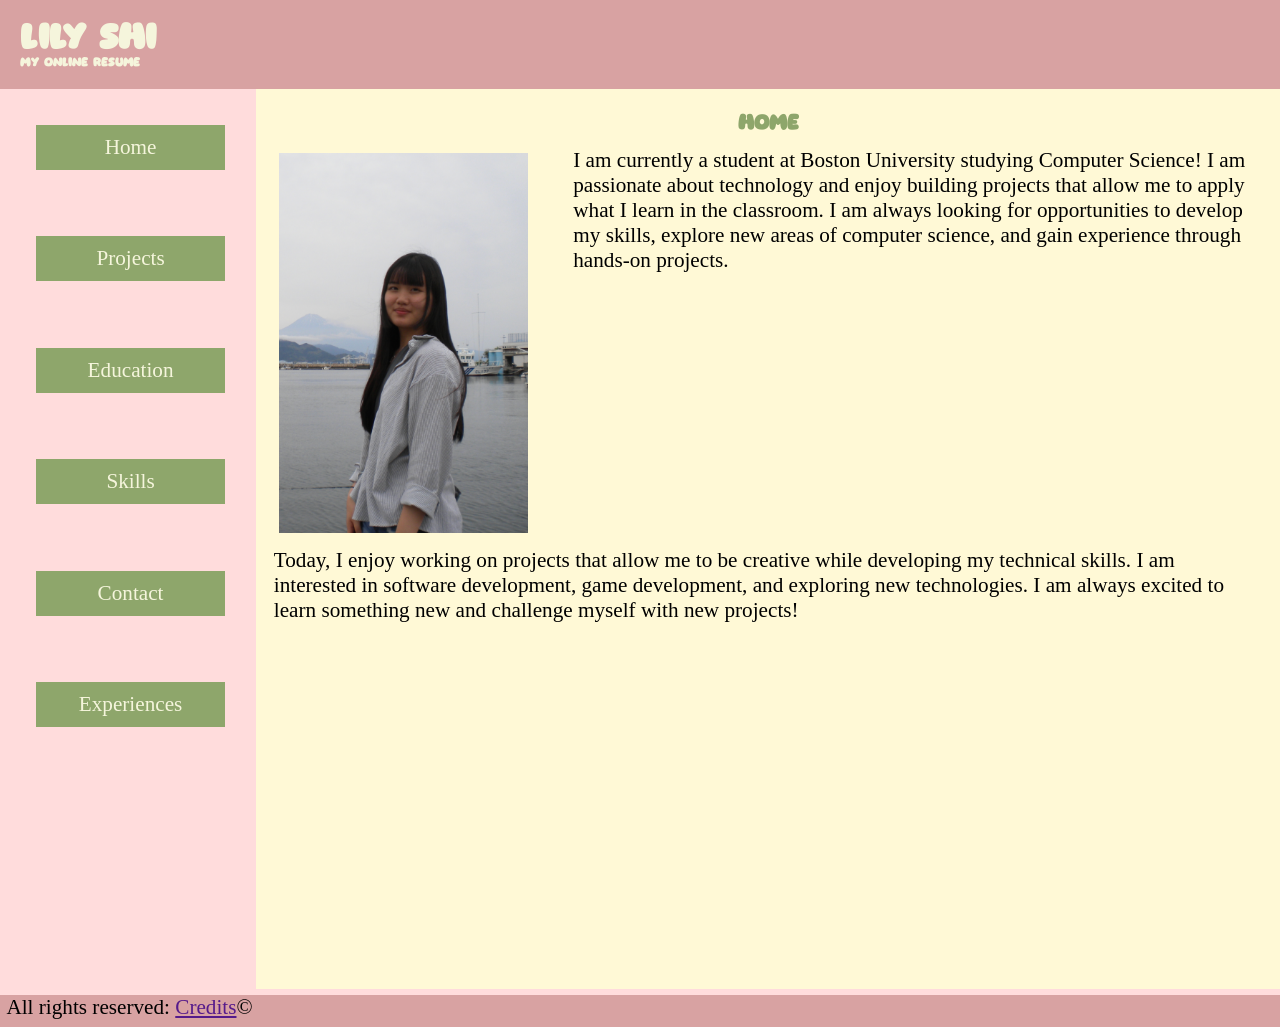
<file: index.html>
<!DOCTYPE html>
<html lang="en">
<head>
    <meta charset="UTF-8">
    <title>Lily's Personal Website</title>
    <link rel="stylesheet" href="styles.css">
</head>
<body>
    <div id="page-wrapper">
    <header>
        <h1>Lily Shi</h1>
        <h6>My Online Resume</h6>
    </header>
    <div id="container">
    <nav>
        <ul>
            <li><a href = "index.html">Home</a></li>
            <li><a href = "projects.html" >Projects</a></li>
            <li><a href = "education.html">Education</a></li>
            <li><a href = "skills.html">Skills</a></li>
            <li><a href = "contact.html">Contact</a></li>
            <li><a href = "experiences.html">Experiences</a></li>
        </ul>
    </nav>
    <main>
        <h3>Home</h3>
        <div class="smaller_container">
        <img src="LilyShi.png" alt="Picture of Me!">
            <p> I am currently a student at Boston University studying Computer Science! I am passionate about technology and enjoy building projects that allow me to apply what I learn in the classroom. I am always looking for opportunities to develop my skills, explore new areas of computer science, and gain experience through hands-on projects.
            </p>
        </div>
        <div class="welcome_p"><p>Today, I enjoy working on projects that allow me to be creative while developing my technical skills. I am interested in software development, game development, and exploring new technologies. I am always excited to learn something new and challenge myself with new projects! </p></div>
    </main>
    </div>

    <footer>
        <p>All rights reserved: <a href ="">Credits</a>&#169;</p>
    </footer>
    </div>
</body>
</html>
</file>
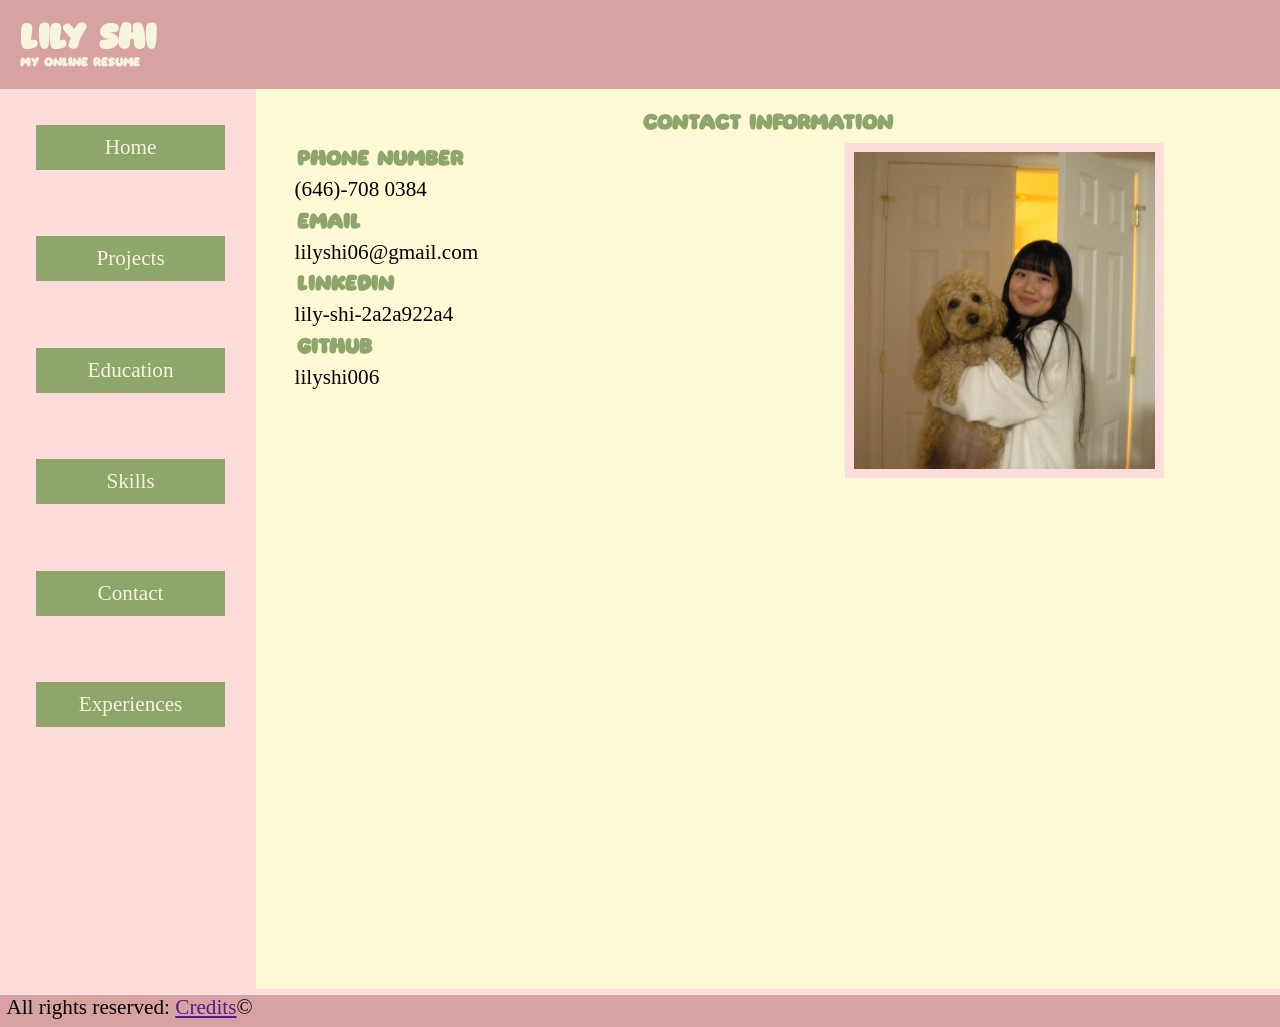
<file: contact.html>
<!DOCTYPE html>
<html lang="en">
<head>
    <meta charset="UTF-8">
    <title>Contact</title>
  <link rel="stylesheet" href="styles.css">
</head>
<body>
<div id="page-wrapper">
  <header>
    <h1>Lily Shi</h1>
    <h6>My Online Resume</h6>
  </header>
  <div id="container">
    <nav>
      <ul>
        <li><a href = "index.html">Home</a></li>
        <li><a href = "projects.html" >Projects</a></li>
        <li><a href = "education.html">Education</a></li>
        <li><a href = "skills.html">Skills</a></li>
        <li><a href = "contact.html">Contact</a></li>
        <li><a href = "experiences.html">Experiences</a></li>
      </ul>
    </nav>
    <main>
      <h3>Contact Information</h3>
      <div class="contact_container">
    <div class="phone">
      <h3> Phone Number </h3>
      <p>(646)-708 0384</p>
    </div>
      <div class="email">
      <h3> Email</h3>
      <p> lilyshi06@gmail.com </p>
      </div>
      <div class="linkedin">
      <h3> LinkedIn</h3>
      <p>lily-shi-2a2a922a4</p>
      </div>
      <div class="github">
        <h3> Github</h3>
        <p>lilyshi006</p>
      </div>
      </div>
      <div class="contact-photo">
        <img src="dog.png" alt="Photo of My and My Dog">
      </div>

    </main>
  </div>

  <footer>
    <p>All rights reserved: <a href ="">Credits</a>&#169;</p>
  </footer>
</div>


</body>
</html>
</file>
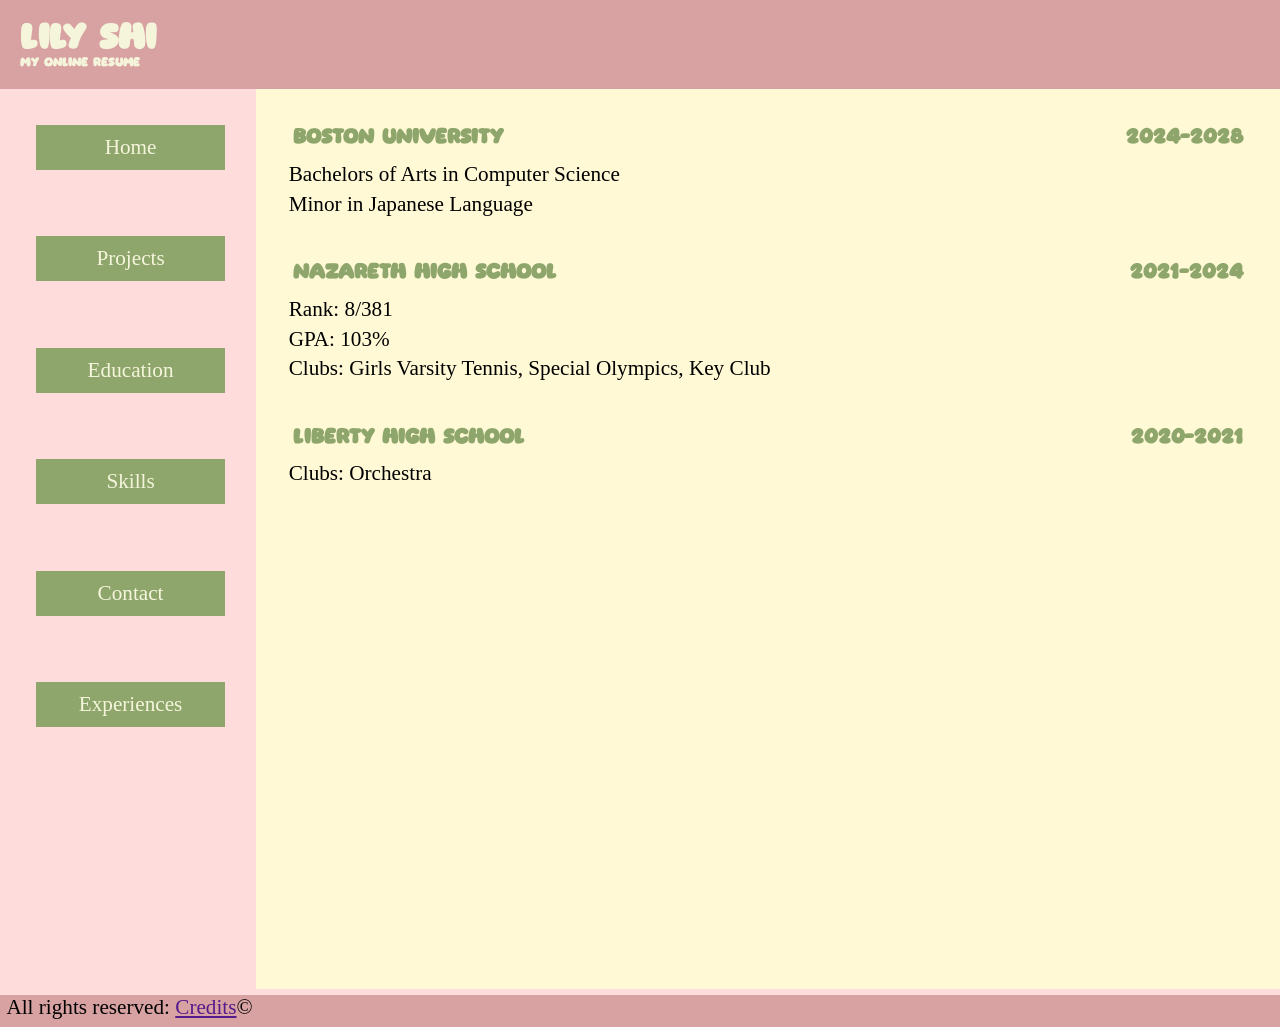
<file: education.html>
<!DOCTYPE html>
<html lang="en">
<head>
    <meta charset="UTF-8">
    <title>Education</title>
    <link rel="stylesheet" href="styles.css">
</head>
<body>
<div id="page-wrapper">
    <header>
        <h1>Lily Shi</h1>
        <h6>My Online Resume</h6>
    </header>
    <div id="container">
        <nav>
            <ul>
                <li><a href = "index.html">Home</a></li>
                <li><a href = "projects.html" >Projects</a></li>
                <li><a href = "education.html">Education</a></li>
                <li><a href = "skills.html">Skills</a></li>
                <li><a href = "contact.html">Contact</a></li>
                <li><a href = "experiences.html">Experiences</a></li>
            </ul>
        </nav>
        <main>
            <div class="first_p">
                <div class="date">
                <h3>Boston University</h3>
                <h3>2024-2028</h3>
                </div>
                <p>Bachelors of Arts in Computer Science</p>
                <p>Minor in Japanese Language</p>
            </div>
            <div class="second_p">
                <div class="date">
                <h3>Nazareth High School</h3>
                <h3>2021-2024</h3>
                </div>
                <p>Rank: 8/381</p>
                <p>GPA: 103%</p>
                <p>Clubs: Girls Varsity Tennis, Special Olympics, Key Club</p>
            </div>
            <div class="third_p">
                <div class="date">
                <h3>Liberty High School</h3>
                <h3>2020-2021</h3>
                </div>
                <p> Clubs: Orchestra </p>
            </div>
        </main>
    </div>

    <footer>
        <p>All rights reserved: <a href ="">Credits</a>&#169;</p>
    </footer>
</div>
</body>
</html>
</file>
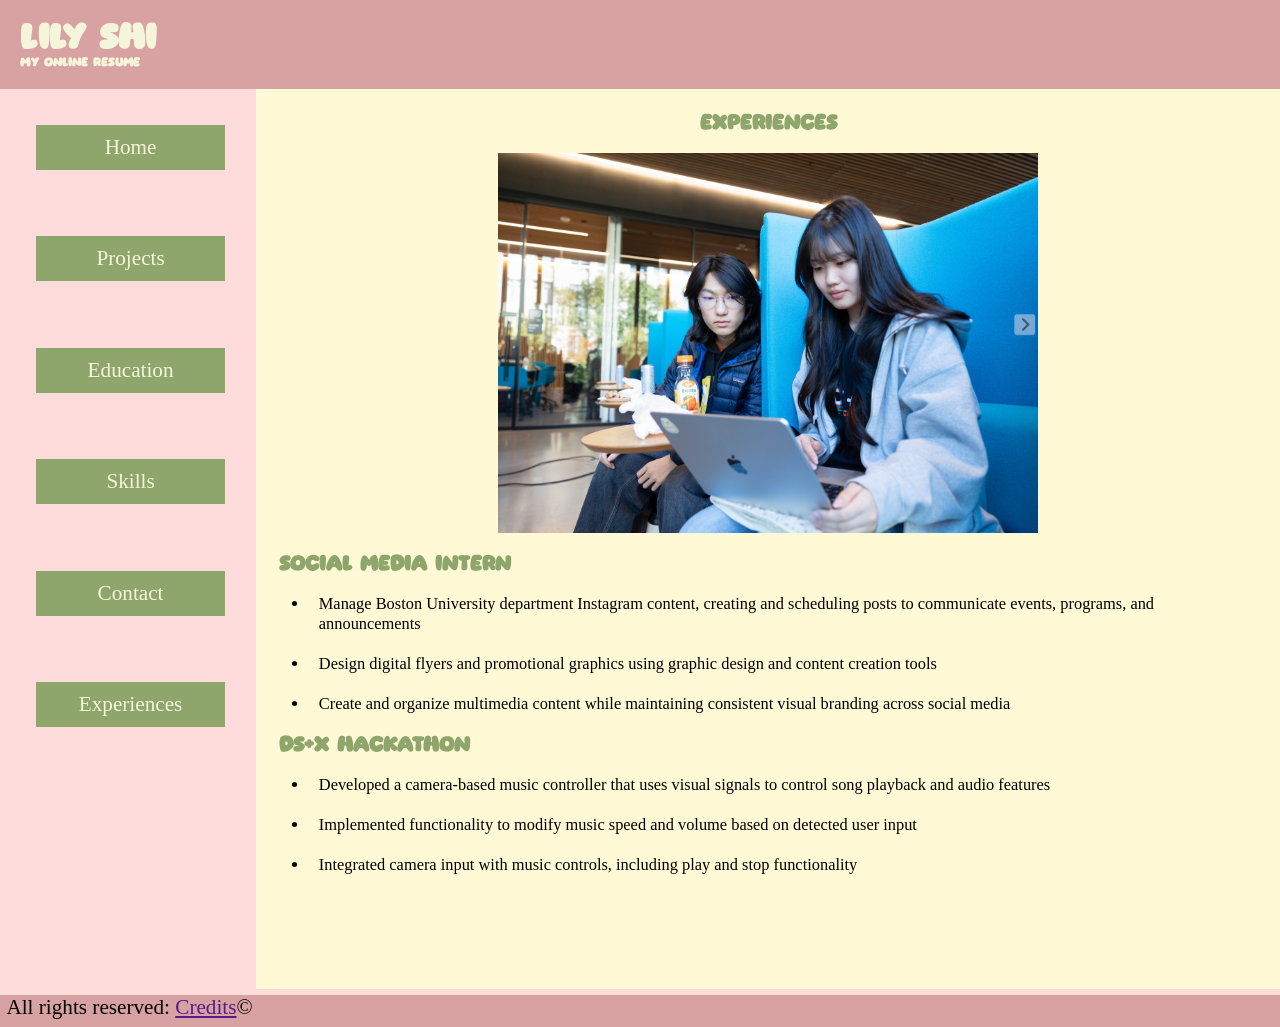
<file: experiences.html>
<!DOCTYPE html>
<html lang="en">
<head>
    <meta charset="UTF-8">
    <title>Experiences</title>
    <link rel="stylesheet" href="styles.css">
</head>
<body>
<div id="page-wrapper">
  <header>
    <h1>Lily Shi</h1>
    <h6>My Online Resume</h6>
  </header>
<div id="container">
  <nav>
    <ul>
      <li><a href = "index.html">Home</a></li>
      <li><a href = "projects.html" >Projects</a></li>
      <li><a href = "education.html">Education</a></li>
      <li><a href = "skills.html">Skills</a></li>
      <li><a href = "contact.html">Contact</a></li>
      <li><a href = "experiences.html">Experiences</a></li>
    </ul>
  </nav>
  <main>

    <h3>Experiences</h3>
    <div class="experiences">
      <img src="hackathon.png" alt="Picture of Me & Friend at a Hackathon!">
    </div>
    <div class="intern">
      <h3>Social Media Intern</h3>
      <ul>
      <li>Manage Boston University department Instagram content, creating and scheduling posts to communicate events, programs, and announcements</li>
      <li>Design digital flyers and promotional graphics using graphic design and content creation tools</li>
        <li>Create and organize multimedia content while maintaining consistent visual branding across social media</li>
      </ul>
    </div>
    <div class="dshack">
      <h3>DS+X Hackathon</h3>
      <ul>
        <li>Developed a camera-based music controller that uses visual signals to control song playback and audio features</li>
        <li>Implemented functionality to modify music speed and volume based on detected user input</li>
        <li>Integrated camera input with music controls, including play and stop functionality</li>
      </ul>
    </div>
  </main>
</div>

<footer>
  <p>All rights reserved: <a href ="">Credits</a>&#169;</p>
</footer>
</div>

</body>
</html>
</file>
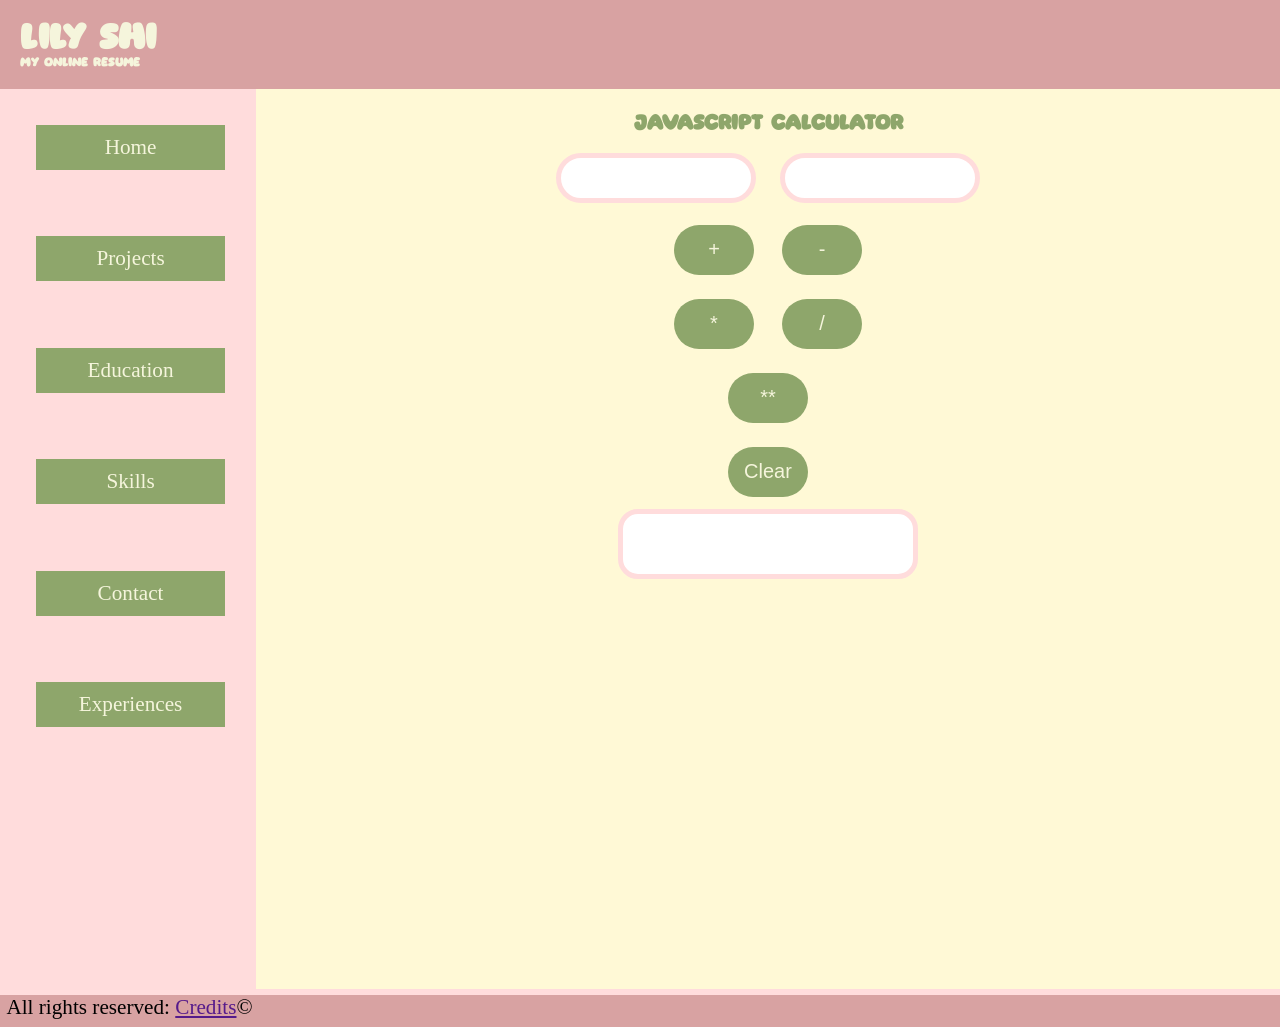
<file: projects.html>
<!DOCTYPE html>
<html lang="en">
<head>
    <meta charset="UTF-8">
    <title>Project</title>
    <link rel="stylesheet" href="styles.css">
</head>
<body>
  <div id="page-wrapper">
      <header>
          <h1>Lily Shi</h1>
          <h6>My Online Resume</h6>
      </header>
      <div id="container">
          <nav>
              <ul>
                  <li><a href = "index.html">Home</a></li>
                  <li><a href = "projects.html" >Projects</a></li>
                  <li><a href = "education.html">Education</a></li>
                  <li><a href = "skills.html">Skills</a></li>
                  <li><a href = "">Contact</a></li>
                  <li><a href = "experiences.html">Experiences</a></li>
              </ul>
          </nav>
        <main>
        <h3> JavaScript Calculator</h3>
        <div id="input_buttons">
            <input type="text" id="first-number">
            <input type="text" id="second-number">
        </div>
        <div class="buttons_1">
            <button onclick="addition()">+</button>
            <button onclick="subtraction()">-</button>
        </div>
        <div class="buttons_2">
            <button onclick="multiplication()">*</button>
            <button onclick="division()">/</button>
        </div>
        <div class="buttons_3">
            <button onclick="power()">**</button>
        </div>
        <div class="buttons_4">
            <button onclick="clearCalculator()">Clear</button>
        </div>
        <h3 id="output"></h3>
    </main>
      </div>
      <footer>
          <p>All rights reserved: <a href ="">Credits</a>&#169;</p>
      </footer>
  </div>
<script src="index.js"></script>
</body>
</html>
</file>
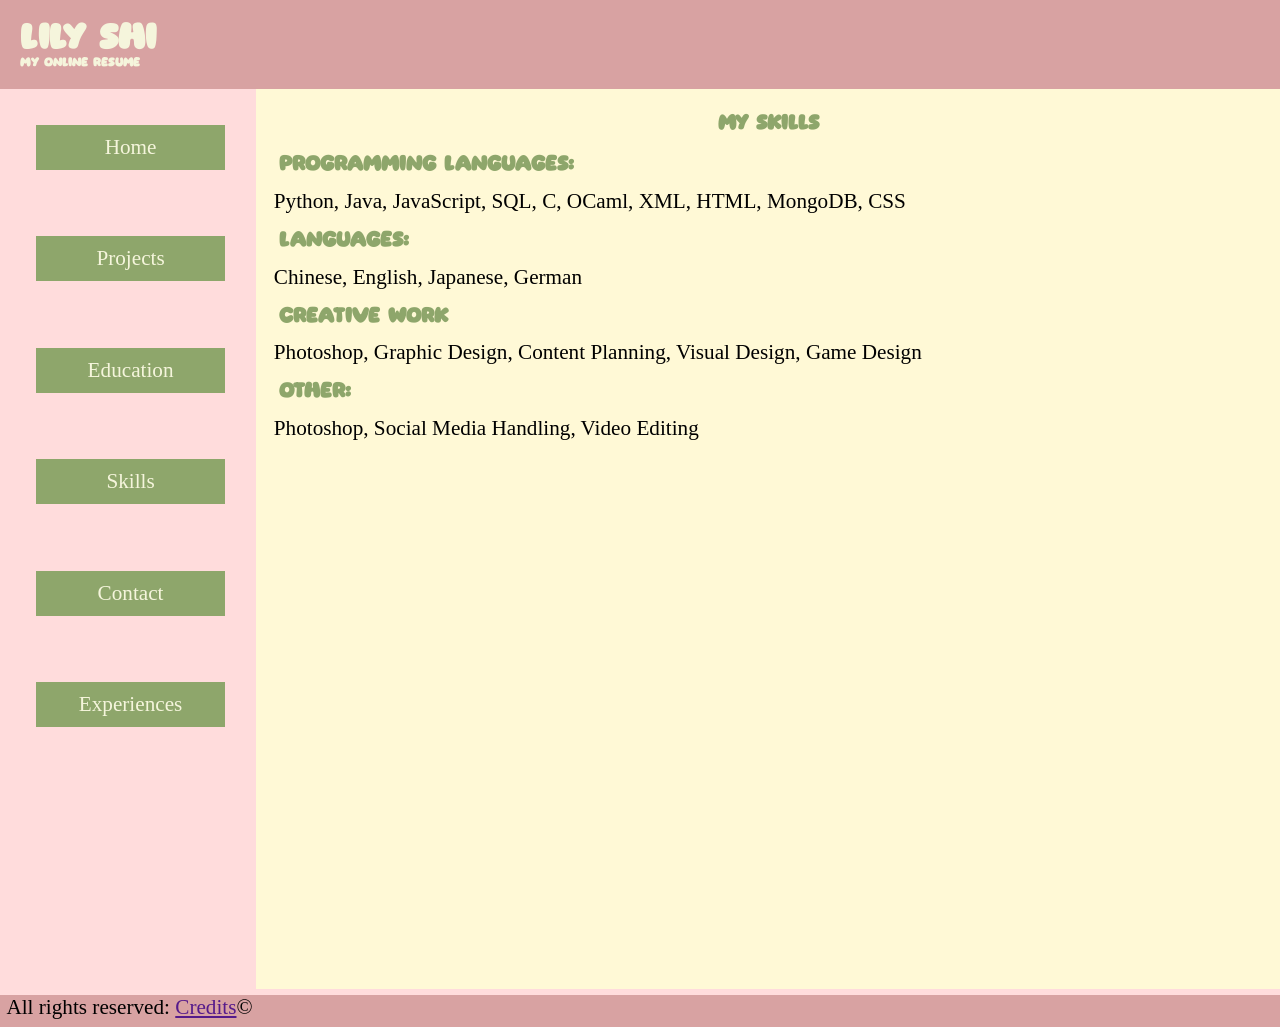
<file: skills.html>
<!DOCTYPE html>
<html lang="en">
<head>
    <meta charset="UTF-8">
    <title>Skills</title>
    <link rel="stylesheet" href="styles.css">
</head>
<body>
    <div id="page-wrapper">
      <header>
        <h1>Lily Shi</h1>
        <h6>My Online Resume</h6>
      </header>
      <div id="container">
      <nav>
          <ul>
            <li><a href = "index.html">Home</a></li>
            <li><a href = "projects.html" >Projects</a></li>
            <li><a href = "education.html">Education</a></li>
            <li><a href = "skills.html">Skills</a></li>
            <li><a href = "contact.html">Contact</a></li>
            <li><a href = "experiences.html">Experiences</a></li>
        </ul>
      </nav>
      <main>
        <h3>My Skills</h3>
        <div id="prog_lang">
          <h3>Programming Languages:</h3>
          <p>Python, Java, JavaScript, SQL, C, OCaml, XML, HTML, MongoDB, CSS</p>
        </div>
        <div id="languages">
          <h3>Languages:</h3>
          <p>Chinese, English, Japanese, German</p>
        </div>
        <div id="creative">
          <h3>Creative Work</h3>
          <p>Photoshop, Graphic Design, Content Planning, Visual Design, Game Design</p>
        </div>
        <div id="other">
          <h3>Other:</h3>
          <p>Photoshop, Social Media Handling, Video Editing</p>
        </div>

      </main>
    </div>

    <footer>
      <p>All rights reserved: <a href ="">Credits</a>&#169;</p>
    </footer>
</div>
</body>
</html>
</file>
<file: styles.css>
*{
    box-sizing: border-box;
    margin: 0;
}
@font-face{
    font-family: 'myFont';
    src: url('matcha_world/Matcha World.ttf');
}
img{
    max-width: 100%;
    height: 400px;
    display: block;
    padding: 1%;
}
#page-wrapper{
    background-color: rgb(255, 220, 220);
    width: 100%;
    margin: 0 auto;

}
#container{
    width: 100%;
    display: flex;
    flex-direction: row;
    background-color: rgb(255, 249, 214);
}
body{
    background-color: rgb(216, 162, 162);
    min-height: 100%;
}
main{
    text-align: center;
    background-color: rgb(255, 249, 214);
    padding: 1%;
    min-height: 100vh;
    width: 80%;

}
nav{
    width: 20%;
    background-color: rgb(255, 220, 220);
}
nav ul {
    display: flex;
    padding: 0;
    list-style: none;
    flex-direction: column;
    margin: 1%;
    width: 100%;
}
nav a{
    color: beige;
    text-decoration: none;
    font-size: calc(2px + 1.5vw);
}
nav li{
    margin: 13%;
    text-align: center;
    border: rgb(142, 166, 107) 10px solid;
    background-color: rgb(142, 166, 107);
    flex: 1;
    min-width: 0;
}
p{
    text-align: left;
    margin: 0.5%;
    font-size: calc(2px + 1.5vw);
}
.smaller_container{
    display: flex;
    gap: 30px;
}
header, footer{
    background-color: rgb(216, 162, 162);
}
footer{
    margin-top: 0;
    font-size: 5px;
}
h3{
    padding: 1%;
}
header{
    font-family: 'myFont', sans-serif;
    color: beige;
    padding: 20px;
}
#calculator{
    text-align: center;
}
#input_buttons input {
    width: 200px;
    height: 50px;
    font-size: 20px;
    padding: 10px;
    font-family: 'myFont', sans-serif;
    color: sienna;
    border: 5px solid rgb(255, 220, 220);
    border-radius: 25px;
    margin: 10px;
}

#output {
    width: 300px;
    min-height: 70px;
    margin: auto;
    padding: 15px;

    background-color: white;
    border: 5px solid rgb(255, 220, 220);
    border-radius: 20px;

    font-size: calc(10px + 2vw);
    font-family: 'myFont', sans-serif;
    }

.buttons_1 button,
.buttons_2 button,
.buttons_3 button,
.buttons_4 button {
    width: 80px;
    height: 50px;
    font-size: 20px;
    margin: 12px;
    background-color: rgb(142, 166, 107);
    color: beige;

    border: none;
    border-radius: 25px;
}

#output {
    font-size: calc(10px + 2vw);
    font-family: 'myFont', sans-serif;
}

main h3{
    font-family: 'myFont', sans-serif;
    color: rgb(142, 166, 107);
}

.first_p,
.second_p,
.third_p {
    text-align: left;
    padding: 15px;
}

.date{
    display: flex;
    justify-content: space-between;

}

.experiences img {
    margin: auto;
}

#prog_lang, #languages, #creative, #other h3 {
    text-align: left;
}
.email, .phone, .linkedin, .github, .intern h3, .dshack h3 {
    text-align: left;
}
.intern ul, .dshack ul {
    text-align: left;
    font-size: calc(10px + .5vw);
}

.intern li, .dshack li {
    padding: 10px;
}
.contact-photo img{
    flex: auto;
}
.contact_container {
    display: inline-block;
    width: 55%;
    vertical-align: top;
    text-align: left;
}

.contact-photo {
    display: inline-block;
    width: 40%;
    vertical-align: top;
}

.contact-photo img {
    width: 80%;
    height: auto;
    border: 5px solid rgb(255, 220, 220);
    background-color: rgb(255, 220, 220);
    text-align: right;
}

@media screen and (max-width: 900px) {

    #container{
        flex-direction: column;
        height: auto;
    }
    img{
        display: inline;
    }

    nav{
        width: 100%;
    }

    nav ul{
        padding-left: 0;
        list-style: none;
        display: flex;
        flex-direction: row;
        justify-content: center;
    }

    nav li{
        border: rgb(142, 166, 107) 10px solid;
        text-align: center;
        margin: 1%;
    }

    nav a{
        color: beige;
    }

    main{
        width: 100%;
        margin: auto;
    }

    header{
        text-align: center;
    }
    .smaller_container{
        display: inline-block;
    }

}
</file>
